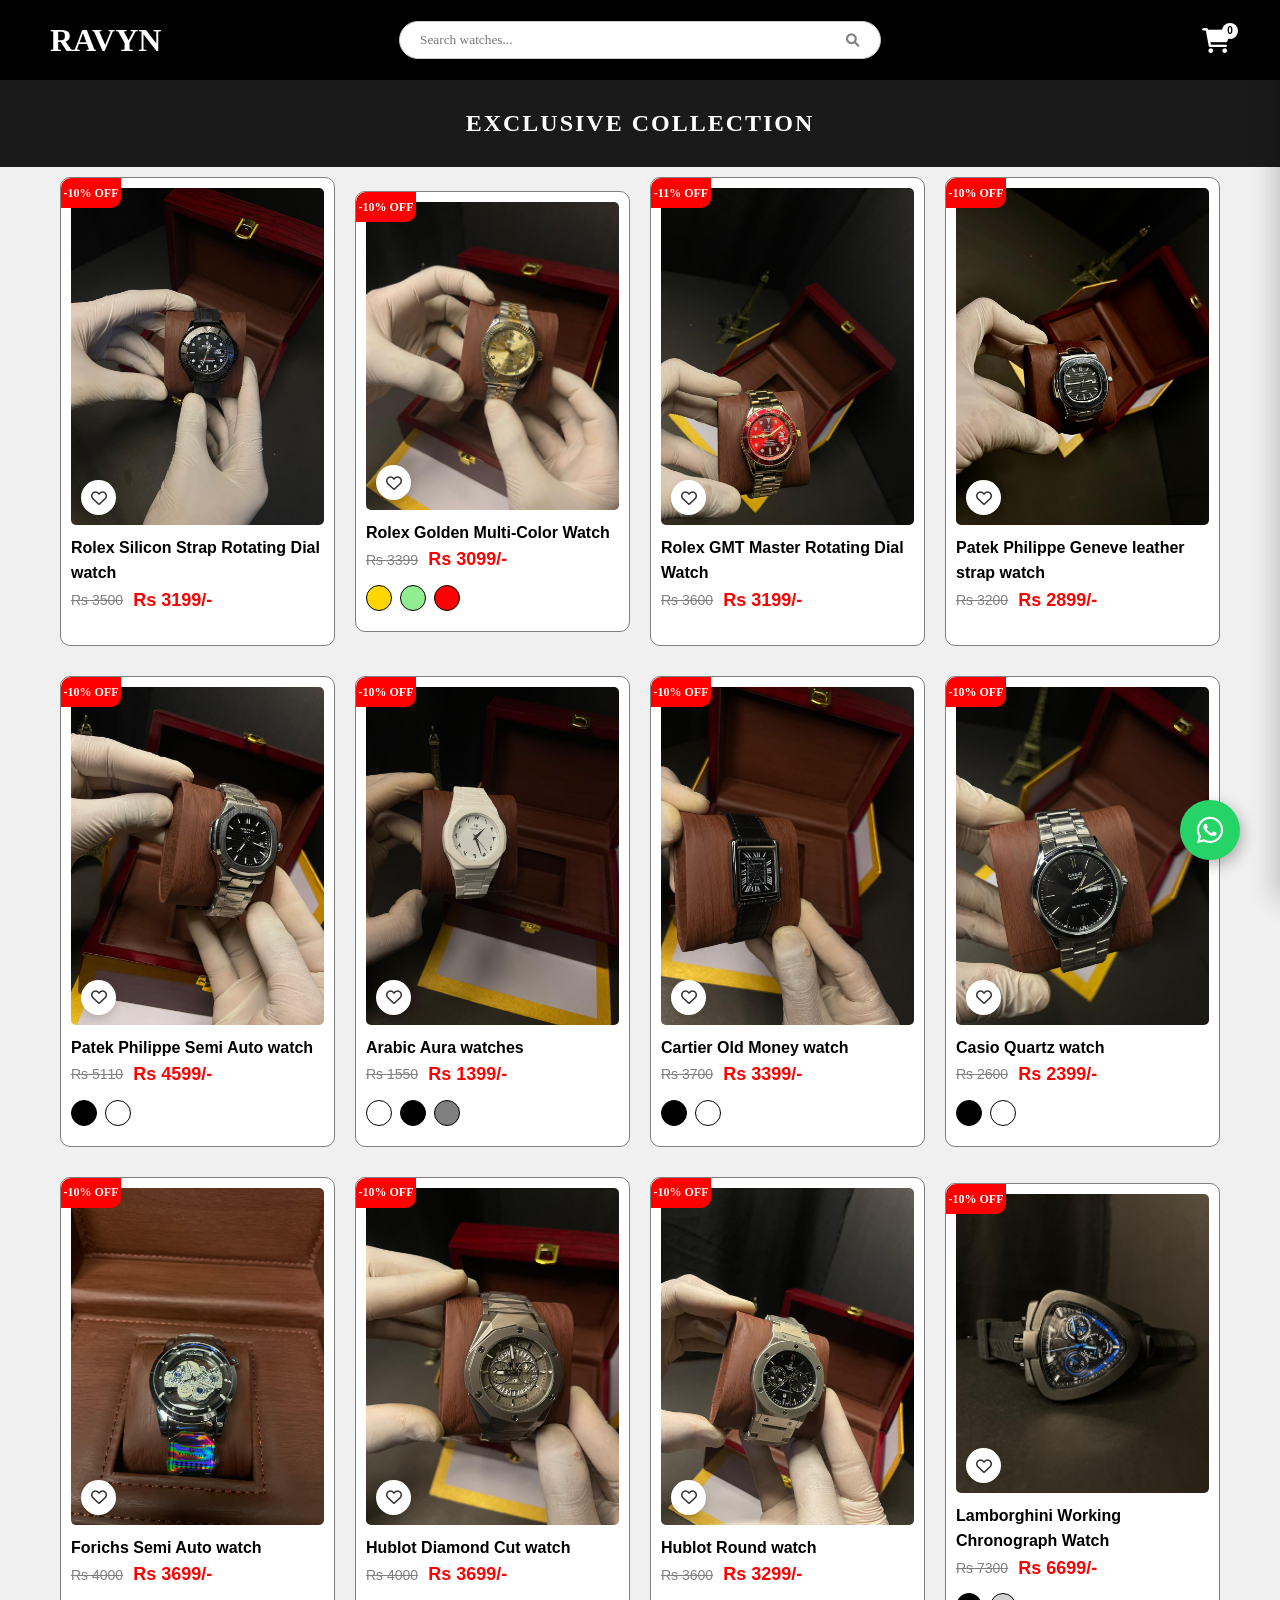
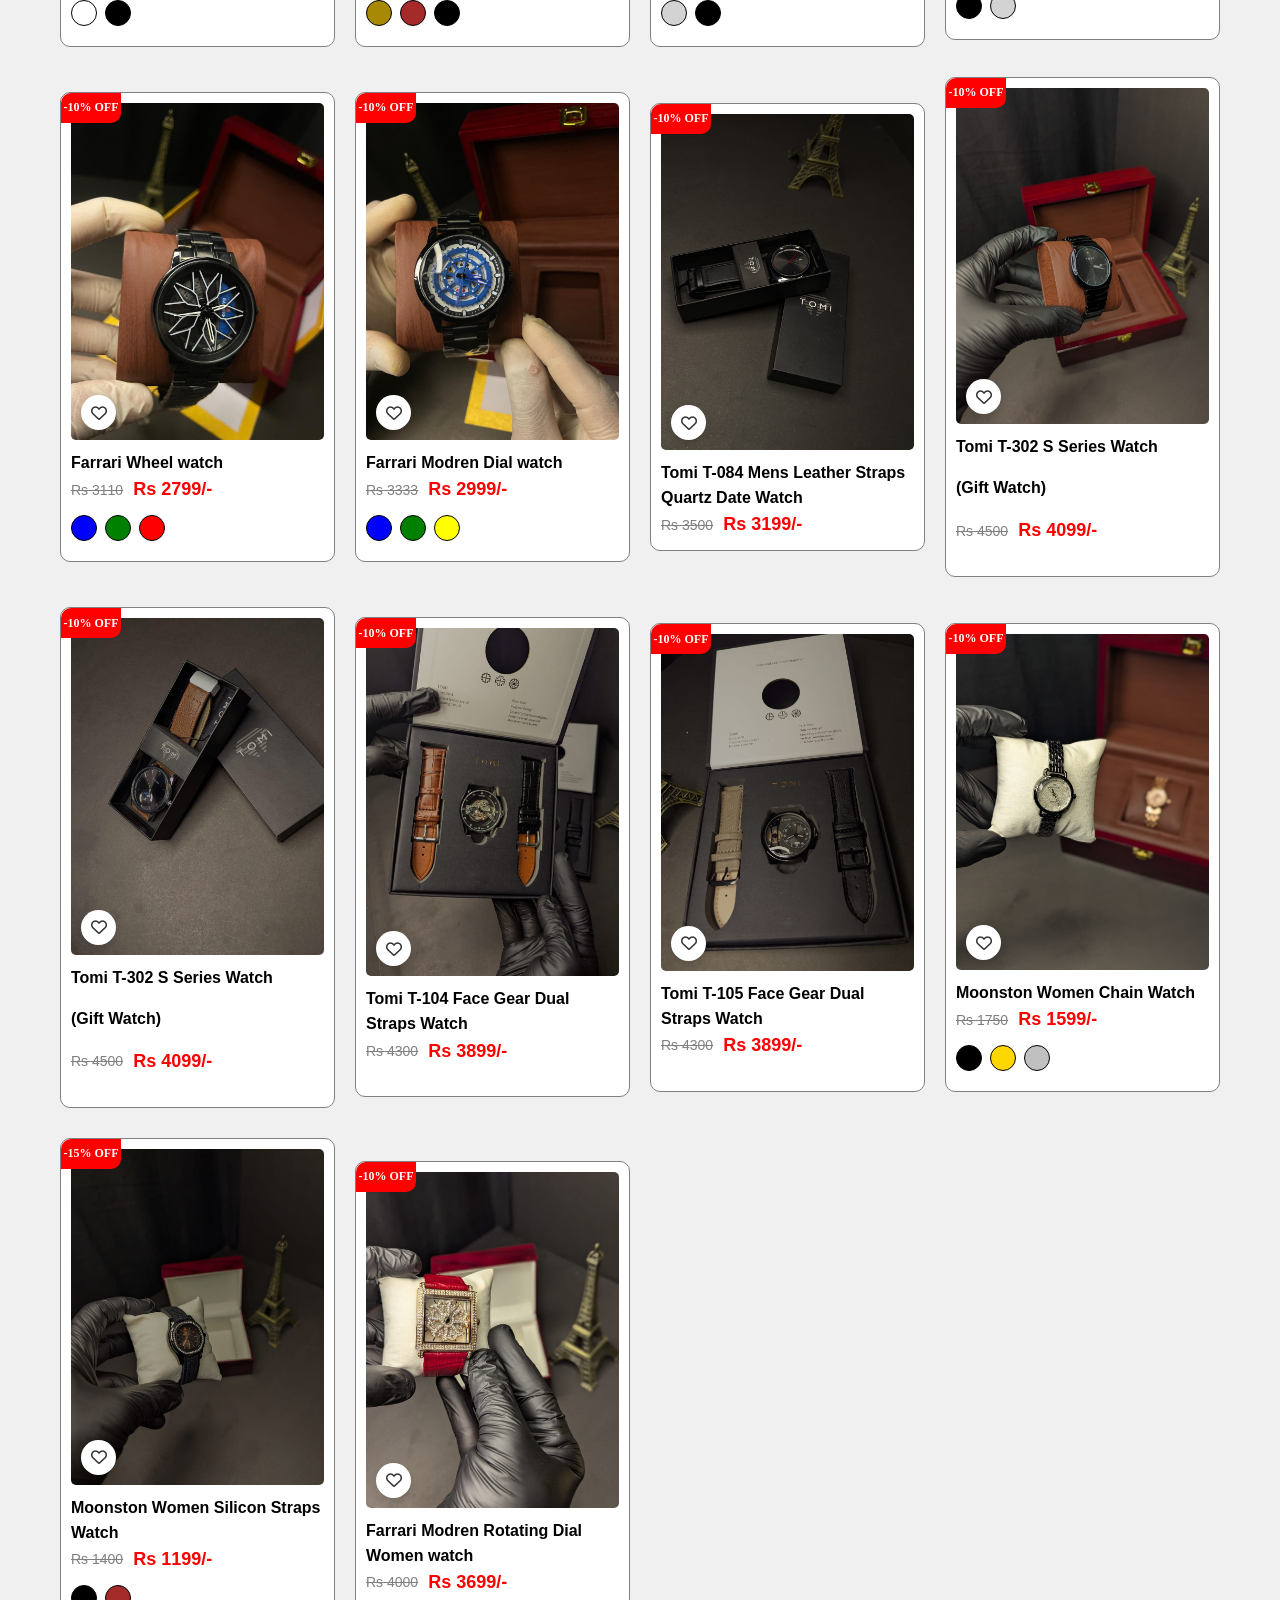
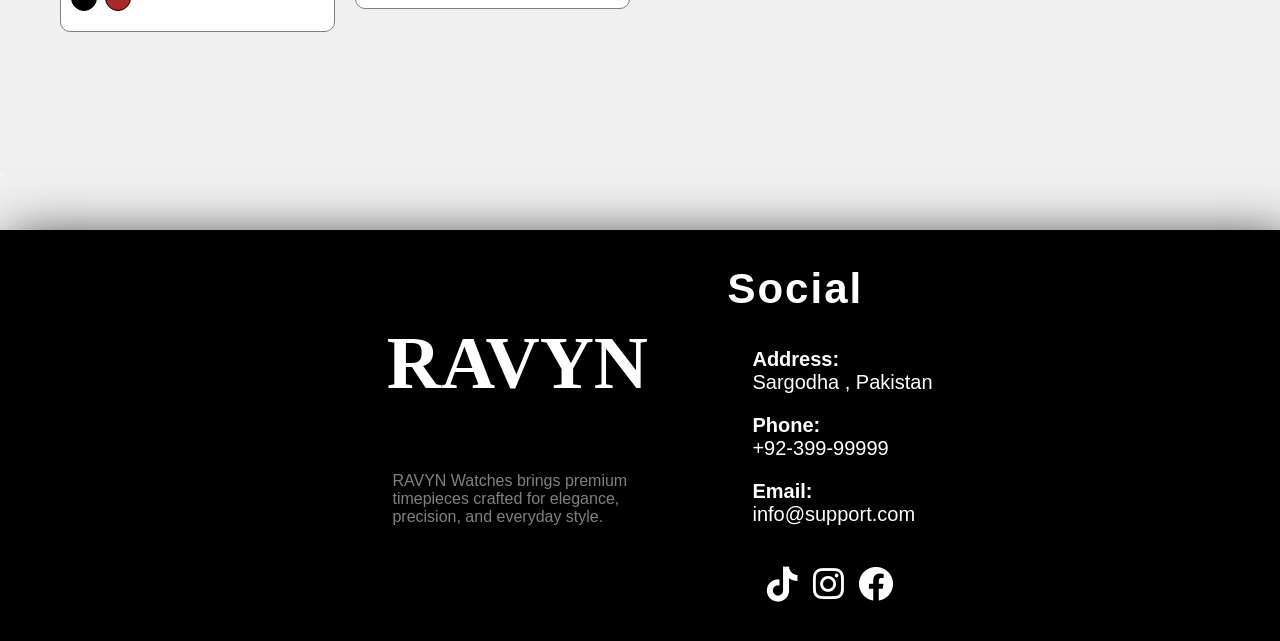
<file: collection.html>
<!DOCTYPE html>
<html lang="en">
<head>
  <title>RAVYN - All Collection</title>
  <meta charset="UTF-8">
  <meta name="viewport" content="width=device-width, initial-scale=1.0">
  <link rel="stylesheet" href="./Styles/header-footer.css">
  <link rel="stylesheet" href="./Styles/index.css">
  <link rel="stylesheet" href="./Styles/responsive.css">
  <link rel="stylesheet" href="https://cdnjs.cloudflare.com/ajax/libs/font-awesome/6.0.0/css/all.min.css">
  <style>
    .heading-container{
      background-color: #1a1a1a;
      color: #fff;
      text-align: center;
      padding: 30px 0;
      margin-bottom: 0px
    }
    .heading-container h1{margin: 0; font-size: 24px; letter-spacing: 2px; text-transform: uppercase;}
    .products-grid{
      margin-bottom: 120px;
    }
  </style>
</head>
<body>
  <header class="header">
    <div class="logo-container">
      <a href="index.html"><h1>RAVYN</h1></a>
    </div>
    
    <div class="center-nav">
        <a href="index.html" class="mobile-only-link"><p class="menu">Home</p></a>
        <a href="collection.html" class="mobile-only-link"><p class="menu">Collection</p></a>
        
        <a href="collection.html?category=men-watch" class="mobile-only-link"><p class="menu">Men Watches</p></a>
        <a href="collection.html?category=women-watch" class="mobile-only-link"><p class="menu">Women Watches</p></a>
        <a href="collection.html?category=rolex-watch" class="mobile-only-link"><p class="menu">Rolex</p></a>
        
        <a href="cart.html" class="nav-cart-link"><p class="menu">Cart</p></a>
        <i class="fa fa-window-close" id="close" aria-hidden="true"></i>
    </div>

    <div class="header-right-section">
        <div class="search-container">
            <input type="text" id="searchInput" placeholder="Search watches..." autocomplete="off">
            <button id="searchBtn"><i class="fa-solid fa-magnifying-glass"></i></button>
            <div class="search-suggestions" id="searchSuggestions"></div>
        </div>

        <a href="cart.html" class="cart-button">
            <i class="fa-solid fa-cart-shopping header-cart"></i>
            <span>0</span>
        </a>
        
        <div class="mobile">
          <i id="bar" class="fas fa-outdent"></i>
        </div>    
    </div>
  </header>

  <section class="fe-products">
    <div class="heading-container">
        <h1 class="product-heading">Exclusive Collection</h1>
    </div>
    
    <section class="products-grid js-collection-grid">
      </section>
    <p style="color: white;">.</p>
  </section>  
  
  <footer class="footer">
    <div class="footer-left-section">
        <h1>RAVYN</h1>
        <p class="footer-text">RAVYN Watches brings premium timepieces crafted for elegance, precision, and everyday style.</p>
    </div>
    <div class="footer-right-section">
      <h2>Social</h2>
      <div class="social-link">
        <p><strong>Address: <br></strong> Sargodha , Pakistan</p>
        <p><strong>Phone: <br></strong> +92-399-99999</p>
        <p><strong>Email: <br></strong> info@support.com</p>
      </div>
      <div class="social-icon">
        <i class="fa-brands fa-tiktok"></i>
        <i class="fa-brands fa-instagram"></i>
        <i class="fa-brands fa-facebook"></i>
      </div>
    </div>
  </footer>

  <div class="mobile-navbar">
    <a href="index.html" class="mobile-nav-item">
      <i class="fa-solid fa-house"></i>
      <span class="label">Home</span>
    </a>
    <a href="collection.html" class="mobile-nav-item">
      <i class="fa-solid fa-shop"></i>
      <span class="label">Shop</span>
    </a>
    <a href="wishlist.html" class="mobile-nav-item">
      <i class="fa-regular fa-heart"></i>
      <span class="label">Saved</span>
    </a>
    
    <a href="#" class="mobile-nav-item open-cart-btn">
      <i class="fa-solid fa-cart-shopping"></i>
      <span class="label">Cart</span>
    </a>
    <div class="mobile-nav-item" id="mobileSearchTrigger">
      <i class="fa-solid fa-magnifying-glass"></i>
      <span class="label">Search</span>
    </div>
  </div>
  <div id="sideSearchPanel" class="side-search-panel">
    <div class="side-search-header">
        <h3>Search RAVYN</h3>
        <i class="fa fa-window-close" id="closeSideSearch"></i>
    </div>
    <div class="side-search-body">
        <div class="search-container">
            <input type="text" id="sideSearchInput" placeholder="Search watches..." autocomplete="off">
            <button id="sideSearchBtn"><i class="fa-solid fa-magnifying-glass"></i></button>
            <div class="search-suggestions" id="searchSuggestions"></div>
        </div>
        <div class="search-suggestions" id="sideSearchSuggestions"></div>
    </div>
  </div>
  <div class="cart-overlay" id="cartOverlay"></div>
  <div class="side-cart-panel" id="sideCartPanel">
      <div class="cart-panel-header">
          <h2>Your Cart</h2>
          <i class="fa fa-window-close" id="closeCartPanel"></i>
      </div>
      <div class="cart-panel-body" id="cartPanelBody">
          </div>
      <div class="cart-panel-footer">
          <div class="cart-subtotal">
              <span>Subtotal:</span>
              <span id="cartPanelTotal">Rs 0</span>
          </div>
          <p class="cart-tax-note">Taxes and shipping calculated at checkout</p>
          <button class="checkout-btn" onclick="window.location.href='checkout.html'">Proceed to Checkout</button>
      </div>
  </div>
  <a href="https://wa.me/923354562580" class="whatsapp-float" target="_blank">
    <i class="fa-brands fa-whatsapp"></i>
  </a>

  <script src="./Script/data.js"></script>
  <script src="./Script/index.js"></script>
</body>
</html>
</file>
<file: Styles/header-footer.css>
/* =========================================
   ANNOUNCEMENT BAR
   ========================================= */
* {
  -webkit-tap-highlight-color: transparent; 
}
.announcement-bar {
    background-color: #111; 
    color: white;
    text-align: center;
    padding: 10px 40px;
    font-size: 12px;
    font-family: Arial, sans-serif;
    letter-spacing: 1.5px;
    text-transform: uppercase;
    position: relative;
    z-index: 1000;
    display: flex;
    justify-content: center;
    align-items: center;
    
    /* Updated Animation */
    opacity: 0; /* Start invisible */
    animation: dropDownFade 0.6s ease-out forwards;
}

/* New, more reliable keyframe animation */
@keyframes dropDownFade {
    0% { 
        transform: translateY(-20px); 
        opacity: 0; 
    }
    100% { 
        transform: translateY(0); 
        opacity: 1; 
    }
}

.announcement-content {
    display: flex;
    gap: 20px;
    align-items: center;
}

.dot-separator {
    color: gray;
    font-size: 10px;
}

/* Close Button Styles */
#closeAnnouncement {
    position: absolute;
    right: 5px;
    background: none;
    border: none;
    color: white;
    cursor: pointer;
    font-size: 16px;
    transition: color 0.2s linear;
}

#closeAnnouncement:hover {
    color: gray;
}

/* =========================================
   WISHLIST ICON STYLES
   ========================================= */
.wishlist-button {
    font-size: 30px;
    color: white !important;
    position: relative;
    display: flex;
    align-items: center;
    text-decoration: none;
}

.header-wishlist {
    color: white;
    font-size: 25px;
    transition: color 0.2s;
}

.header-wishlist:hover {
    color: gray;
}

/* Wishlist Badge (Counter) */
.wishlist-button span {
    font-size: 10px;
    font-weight: bold;
    font-family: Arial, Helvetica, sans-serif;
    background-color: white;
    border-radius: 50%;
    position: absolute;
    top: -5px;
    right: -8px;
    width: 16px;
    height: 16px;
    display: flex;
    justify-content: center;
    align-items: center;
    color: black;
}
.header {
  display: flex;
  justify-content: space-between;
  align-items: center;
  width: 100%;
  height: 80px;
  background-color: black;
  color: white;
  box-sizing: border-box;
  padding: 0 50px;
  z-index: 999;
  position: sticky;
}

.logo-container h1 {
  color: white;
  font-family: 'Times New Roman', Times, serif;
}

/* =========================================
   MIDDLE NAVIGATION
   ========================================= */
.center-nav {
  padding: 10px;
  background-color: black;
  justify-content: center;
  display: flex;
  align-items: center;
  gap: 30px; 
}

/* HIDE CATEGORIES ON DESKTOP */
.mobile-only-link {
  display: none;
}

.menu {
  margin: 0;
  letter-spacing: 2px;
  font-family: arial;
  font-weight: 700;
  font-size: 18px;
  cursor: pointer;
  transition: color 0.2s linear;
  color: white;
  text-decoration: none;
}

.menu::after {
  content: '';
  background-color: gray;
  margin-top: 2px;
  height: 3px;
  width: 0px;
  display: block;
  border-radius: 10px;
  transition: width .2s linear;
}

.menu:hover::after {
  width: 100%; 
}

.menu:hover {
  color: gray;
}

/* Hide Nav Cart Link on Desktop */
.nav-cart-link {
  display: none;
}

/* =========================================
   RIGHT SECTION
   ========================================= */
.header-right-section {
  display: flex;
  align-items: center;
  gap: 20px;
}

/* Search Bar Styles */
.search-container {
  display: flex;
  justify-content: space-between;
  align-items: center;
  background: white;
  border-radius: 20px;
  padding: 5px 15px;
  border: 1px solid #ccc;
  position: relative;
}

.search-container input {
  border: none;
  outline: none;
  padding: 5px;
  width: 150px;
  font-family: inherit;
}

.search-container button {
  background: none;
  border: none;
  cursor: pointer;
  color: gray;
}

/* Search Dropdown Styles */
.search-suggestions {
  position: absolute;
  top: 100%;
  left: 0;
  width: 100%;
  background: white;
  border: 1px solid #ddd;
  border-bottom-left-radius: 10px;
  border-bottom-right-radius: 10px;
  max-height: 300px;
  overflow-y: auto;
  box-shadow: 0 4px 6px rgba(0,0,0,0.1);
  display: none;
  z-index: 1001;
}

.suggestion-item {
  display: flex;
  align-items: center;
  padding: 10px;
  cursor: pointer;
  border-bottom: 1px solid #f0f0f0;
  transition: all 0.2s;
}

.suggestion-item:hover {
  background-color: #f9f9f9;
}

.suggestion-img {
  width: 40px;
  height: 40px;
  object-fit: cover;
  border-radius: 4px;
  margin-right: 10px;
}

.suggestion-info h4 {
  font-size: 13px;
  margin: 0;
  color: #333;
  font-family: arial, sans-serif;
}

.suggestion-info p {
  font-size: 11px;
  margin: 2px 0 0 0;
  color: #777;
}

/* --- CART BUTTON STYLES --- */
.cart-button {
  font-size: 30px;
  color: white !important; 
  position: relative;
  display: flex;
  align-items: center;
  text-decoration: none;
}

.header-cart {
  color: white;
  font-size: 25px;
  transition: color 0.2s;
}

.header-cart:hover {
  color: gray;
}

/* Cart Badge (Counter) */
.cart-button span {
  font-size: 10px;
  font-weight: bold;
  font-family: Arial, Helvetica, sans-serif;
  background-color: white;
  border-radius: 50%;
  position: absolute;
  top: -5px;
  right: -8px;
  width: 16px;
  height: 16px;
  display: flex;
  justify-content: center;
  align-items: center;
  color: black;
}

/* Mobile & Close Triggers */
#close {
  display: none; 
}

.mobile {
  display: none; 
}/* =========================================
   FOOTER STYLES
   ========================================= */
.footer {
  display: flex;
  flex-direction: row;
  justify-content: center;
  margin-top: 50px;
  box-shadow: 10px 10px 50px rgb(37, 37, 37);
  font-family: arial;
  background-color: black;
  color: white;
  bottom: 0;
}

.footer-left-section {
  display: flex;
  flex-direction: column;
  align-items: center;
  width: 300px;
  margin-left: 20px;
}

.footer-left-section h1 {
  font-size: 75px;
  margin-top: 90px;
  font-family: 'Times New Roman', Times, serif;
}

.footer-left-section p {
  width: 250px;
  color: gray;
}

.footer-right-section h2 {
  font-size: 42px;
  letter-spacing: 2px;
}

.footer-right-section {
  margin-left: 60px;
}

.footer-right-section p {
  font-size: 20px;
  margin-left: 25px;
  cursor: pointer;
}

.footer-right-section i {
  margin-left: 10px;
  font-size: 35px;
  cursor: pointer;
  transition: color .15s linear;
}

.footer-right-section i:hover {
  color: gray;
}

.footer-right-section .social-icon {
  margin: 40px 30px;
}

a {
  color: black;
  text-decoration: none;
}

i {
  border: none;
}
/* =========================================
   SLIDING CART PANEL & OVERLAY (GLOBAL)
   ========================================= */

/* Dark background overlay */
.cart-overlay {
    position: fixed;
    top: 0;
    left: 0;
    width: 100vw;
    height: 100vh;
    background: rgba(0, 0, 0, 0.6);
    z-index: 2999;
    opacity: 0;
    visibility: hidden;
    transition: opacity 0.3s ease, visibility 0.3s ease;
}

.cart-overlay.active {
    opacity: 1;
    visibility: visible;
}

/* The Sliding Drawer */
.side-cart-panel {
    position: fixed;
    top: 0;
    right: 0; 
    transform: translateX(100%); 
    width: 400px;
    max-width: 100vw; 
    height: 100%;
    background: white;
    z-index: 3000;
    transition: transform 0.4s cubic-bezier(0.25, 0.8, 0.25, 1);
    box-shadow: -5px 0 25px rgba(0,0,0,0.2);
    display: flex;
    flex-direction: column;
}

.side-cart-panel.active {
    transform: translateX(0); 
}

/* Header of the cart */
.cart-panel-header {
    display: flex;
    justify-content: space-between;
    align-items: center;
    padding: 20px;
    border-bottom: 1px solid #eee;
    background-color: #fafafa;
}

.cart-panel-header h2 {
    margin: 0;
    font-family: 'Times New Roman', serif;
    font-size: 24px;
}

.cart-panel-header i {
    font-size: 24px;
    cursor: pointer;
    color: #333;
    transition: color 0.2s;
}

.cart-panel-header i:hover {
    color: red;
}

/* Body (Scrollable list of items) */
.cart-panel-body {
    flex-grow: 1;
    overflow-y: auto;
    padding: 20px;
}

/* Empty State */
.empty-cart-msg {
    text-align: center;
    color: gray;
    margin-top: 50px;
    font-family: Arial, sans-serif;
}

/* Individual Cart Item */
.cart-drawer-item {
    display: flex;
    margin-bottom: 20px;
    border-bottom: 1px solid #f0f0f0;
    padding-bottom: 15px;
}

.cart-drawer-img {
    width: 80px;
    height: 80px;
    object-fit: cover;
    border-radius: 8px;
    border: 1px solid #eee;
}

.cart-drawer-details {
    margin-left: 15px;
    flex-grow: 1;
    display: flex;
    flex-direction: column;
    justify-content: space-between;
}

.cart-drawer-title {
    font-size: 14px;
    font-weight: bold;
    margin: 0 0 5px 0;
    font-family: Arial, sans-serif;
}

.cart-drawer-price {
    font-size: 14px;
    color: red;
    margin: 0;
}

.cart-drawer-actions {
    display: flex;
    justify-content: space-between;
    align-items: center;
    margin-top: 10px;
}

/* Quantity Controls in Drawer */
.drawer-qty-box {
    display: flex;
    align-items: center;
    border: 1px solid #ccc;
    border-radius: 4px;
    overflow: hidden;
}

.drawer-qty-btn {
    background: #f9f9f9;
    border: none;
    padding: 5px 10px;
    cursor: pointer;
    font-size: 14px;
}

.drawer-qty-btn:hover {
    background: #eee;
}

.drawer-qty-input {
    width: 30px;
    text-align: center;
    border: none;
    border-left: 1px solid #ccc;
    border-right: 1px solid #ccc;
    font-size: 14px;
    pointer-events: none; 
}

/* Remove button */
.drawer-remove-btn {
    background: none;
    border: none;
    color: gray;
    text-decoration: underline;
    cursor: pointer;
    font-size: 12px;
}

.drawer-remove-btn:hover {
    color: black;
}

/* Footer of the cart */
.cart-panel-footer {
    padding: 20px;
    border-top: 1px solid #eee;
    background-color: #fafafa;
}

.cart-subtotal {
    display: flex;
    justify-content: space-between;
    font-size: 18px;
    font-weight: bold;
    margin-bottom: 5px;
    font-family: Arial, sans-serif;
}

.cart-tax-note {
    font-size: 11px;
    color: gray;
    text-align: center;
    margin-bottom: 15px;
}

.checkout-btn {
    width: 100%;
    padding: 15px;
    background-color: black;
    color: white;
    border: none;
    font-size: 16px;
    font-weight: bold;
    cursor: pointer;
    border-radius: 5px;
    transition: background 0.2s;
}

.checkout-btn:hover {
    background-color: #333;
}
</file>
<file: Styles/index.css>
* {
  -webkit-tap-highlight-color: transparent; 
}
html {
  scroll-behavior: smooth;
}
body {
  margin: 0px;
  padding: 0px;
  min-height: 100vh; /* Changed from height: 100vh */
  width: 100%;
  background-color: rgb(240, 240, 240);
}
a{
  color: black;
  text-decoration: none;
}
i{
  border: none;
}

/* =========================
   PRELOADER STYLES
========================== */
#preloader {
  position: fixed;
  top: 0;
  left: 0;
  width: 100%;
  height: 100vh;
  background-color: #000000;
  z-index: 99999; 
  display: flex;
  justify-content: center;
  align-items: center;
  flex-direction: column;
  transition: opacity 0.6s ease-out, visibility 0.6s ease-out;
}

.watch-loader {
  display: flex;
  flex-direction: column;
  align-items: center;
}

.watch-face {
  width: 60px;
  height: 60px;
  border: 2px solid #ffffff;
  border-radius: 50%;
  position: relative;
  margin-bottom: 20px;
  box-shadow: 0 0 15px rgba(255, 255, 255, 0.1);
}

.watch-face::after {
  content: '';
  position: absolute;
  top: 50%;
  left: 50%;
  width: 6px;
  height: 6px;
  background: #ffffff;
  border-radius: 50%;
  transform: translate(-50%, -50%);
  z-index: 10;
}

.watch-hand {
  position: absolute;
  bottom: 50%;
  left: 50%;
  background: #ffffff;
  transform-origin: bottom center;
  border-radius: 10px;
}

.hour-hand {
  width: 2px;
  height: 15px;
  margin-left: -1px;
  animation: spin 12s linear infinite;
}

.minute-hand {
  width: 2px;
  height: 25px;
  margin-left: -1px;
  animation: spin 1s linear infinite;
}

.watch-loader p {
  color: #ffffff;
  font-family: 'Bodoni Moda', serif;
  letter-spacing: 6px;
  font-size: 16px;
  margin: 0;
  animation: pulse 1.5s ease-in-out infinite;
}

@keyframes spin {
  100% { transform: rotate(360deg); }
}

@keyframes pulse {
  0%, 100% { opacity: 0.4; }
  50% { opacity: 1; }
}

.preloader-hidden {
  opacity: 0 !important;
  visibility: hidden !important;
}

.hero-section{
  display: flex;
  justify-content: space-between;
  align-items: center;
  height: 80vh;
  margin: 20px 30px;
  border-radius: 10px;
  box-shadow: 20px 20px 60px black;
  background-image: url(../Images/hero-section.png);
  background-repeat: no-repeat;
  background-position: center center;
  background-size: cover;
}
.hero-left{
  width: 70%;
  margin-left: 70px;
  font-style: italic;
}
.hero-left h2{
  font-size: 40px;
  font-family: 'Bodoni Moda', serif;
}
.hero-left h4{
  color: gray;
  font-family: 'Montserrat';
}
.hero-left button{
  padding: 15px 30px;
  background-color: black;
  color: white;
  font-size: 18px;
  border: none;
  border-radius: 30px;
  margin:50px 10px;
  cursor: pointer;
  transition: all .2s linear;
  box-shadow: 5px 5px 15px gray;
}
.hero-left button:active{
  background-color: rgb(240, 240, 240);
  color: black;
}
.fe-products {
  scroll-margin-top: 80px; 
}
.product-deal{
  width: 100%;
  text-align: center;
  background-color: black;
  color: white;
  font-weight: bold;
  padding: 20px 0px;
  letter-spacing: 5px;
}
.product-deal span{
  color: gray;
}
.heading-container{
  width: auto;
  height: auto;
  display: flex;
  justify-content: center;
  align-items: center;
}
.product-heading{
  text-align: center;
  padding: 0px 0px;
  font-size: 44px;
  margin-top: 30px;
  margin-bottom: 30px;
  display: inline-block;
}
.products-grid {
  display: grid;
  place-items: center;
  grid-template-columns: repeat(auto-fill, minmax(250px, 1fr)); 
  justify-content: start; 
  padding: 10px 60px;
  column-gap: 20px;
  row-gap: 30px;
  max-width: 1200px;
  margin: 0 auto;
}
.dis-container-display{
  display: none;
}
.products{
  display: flex;
  flex-direction: column;
  justify-content: center;
  align-items: center;
  border-radius: 10px;
  background-color: #fff;
  border: 1px solid gray;
  transition: box-shadow .25s ease;
  cursor: pointer;
  padding: 10px;
  height: auto;
  position: relative; 
}

/* Color Variation Styles */
.product-variations {
    display: flex;
    gap: 8px;
    margin: 10px 0;
    justify-content: flex-start;
}
.variation-dot {
    width: 24px;
    height: 24px;
    border-radius: 50%;
    border: 1px solid black;
    cursor: pointer;
    transition: transform 0.2s ease, border-color 0.2s ease;
}
.variation-dot:hover {
    transform: scale(1.2);
    border-color: #000;
}
.products-top {
  height: auto;
  display: flex;
  object-fit: contain;
  justify-content: center;
  align-items: center;
  position: relative; 
  overflow: hidden; 
}
.product-image{
  width: 100%;
  height: auto;
  border-radius: 5px;
  font-weight: bold;
}
.products:hover{
  box-shadow: 5px 5px 15px gray;
  .product-name{
    color: rgb(37, 37, 37);
    text-decoration: underline;
  }
}

/* =========================================
   WISHLIST TOGGLE BUTTON (INSIDE IMAGE FRAME)
   ========================================= */
.wishlist-toggle-btn {
    position: absolute;
    bottom: 10px; 
    left: 10px;   
    background: white;
    border: none;
    border-radius: 50%;
    width: 35px;
    height: 35px;
    display: flex;
    justify-content: center;
    align-items: center;
    box-shadow: 0 4px 10px rgba(0,0,0,0.15);
    cursor: pointer;
    z-index: 25; 
    transition: transform 0.2s ease, box-shadow 0.2s ease;
    color: #333;
}
.wishlist-toggle-btn:hover {
    transform: scale(1.1);
    box-shadow: 0 6px 15px rgba(0,0,0,0.2);
}
.wishlist-toggle-btn i {
    font-size: 16px;
    transition: color 0.3s ease;
}
.wishlist-toggle-btn.active i {
    font-weight: 900; 
    color: #e74c3c; 
}
.wishlist-toggle-btn.pop i {
    animation: heartPop 0.4s cubic-bezier(0.175, 0.885, 0.32, 1.275);
}
@keyframes heartPop {
    0% { transform: scale(1); }
    50% { transform: scale(1.4); }
    100% { transform: scale(1); }
}

/* =========================================
   HEADER WISHLIST ICON STYLES
   ========================================= */
.wishlist-button {
    font-size: 30px;
    color: white !important;
    position: relative;
    display: flex;
    align-items: center;
    text-decoration: none;
}
.header-wishlist {
    color: white;
    font-size: 25px;
    transition: color 0.2s;
}
.header-wishlist:hover {
    color: gray;
}
.wishlist-button span {
    font-size: 10px;
    font-weight: bold;
    font-family: Arial, Helvetica, sans-serif;
    background-color: white;
    border-radius: 50%;
    position: absolute;
    top: -5px;
    right: -8px;
    width: 16px;
    height: 16px;
    display: flex;
    justify-content: center;
    align-items: center;
    color: black;
}

.image-cart-btn {
  position: absolute;
  bottom: 10px;
  right: -50px; 
  width: 40px;
  height: 40px;
  background-color: white;
  border: 1px solid black;
  border-radius: 50%;
  display: flex;
  justify-content: center;
  align-items: center;
  cursor: pointer;
  transition: right 0.3s ease, background-color 0.2s ease;
  z-index: 25; 
  box-shadow: 0px 4px 6px rgba(0,0,0,0.1);
}
.image-cart-btn i {
  color: black;
  font-size: 16px;
  transition: color 0.2s ease;
}
.image-cart-btn:hover {
  background-color: black;
}
.image-cart-btn:hover i {
  color: white;
}
.products:hover .image-cart-btn {
  right: 10px; 
}
.dis-container {
  display: flex;
  align-items: center;
  justify-content: center;
  color: white;
  background-color: red;
  width: 60px; 
  height: 30px;
  position: absolute;
  top: 0;
  left: 0;
  border-top-left-radius: 10px;
  border-bottom-right-radius: 10px;
  font-size: 12px;
  font-weight: bold;
  z-index: 10; 
}
.product-bottom{
  display: flex;
  flex-direction: column;
  width: 100%;
  margin: 0px 10px;
  font-family: arial;
  position: relative;
}
.price-button-container{
  width: 100%;
  height: 30px;
  display: flex;
  justify-content: flex-start; 
  align-items: center; 
  box-sizing: border-box;
}
.product-bottom i{
  font-size: 28px;
  color: black;
}
.product-bottom button{
  cursor: pointer;
  position: absolute;
  bottom: 5px;
  right: 5px;
  background-color: #fff;
  padding: 10px;
  border: 1px solid black;
  border-radius: 50px;
  transition: box-shadow .1s linear;
}
.product-bottom button:hover{
  box-shadow: 3px 3px 7px gray;
}
.product-name-container{
  height: auto;
  width: 100%;
}
.product-name{
  margin-top: 10px;
  font-size: 16px;
  transition: all .1s ease;
  line-height: 25px;
  margin-bottom:0px;
}
.product-name:active{
  color: gray;
}
.price-stack {
  display: flex;
  flex-direction: row; 
  justify-content: flex-start;
  align-items: center; 
  gap: 10px; 
  line-height: 1.2;
}
.discount-price {
  margin: 0;
  color: gray; 
  text-decoration: line-through;
  font-size: 14px;
}
.product-price {
  font-size: 18px;
  font-weight: 700;
  margin: 0;
  color: red;
}
.button-container{
  width: 100%;
  height: auto;
  display: flex;
  justify-content: center;
  align-items: center;
  margin: 40px 0px;
}
.see-button{
  padding: 15px 40px;
  font-size: 18px;
  border: none;
  border-radius: 50px;
  background-color: black;
  color: white;
  cursor: pointer;
  box-shadow: 10px 10px 50px black;
  transition: box-shadow .2s linear;
}
.see-button:hover{
  box-shadow: 7px 7px 20px black;
}

/* --- Optimized Carousel & Scrollbar --- */
.carousel-wrapper {
  margin-top: 70px;
  position: relative;
  width: 100%;
  overflow: hidden; 
}
.slider-container {
    width: 100%;
    overflow-x: auto; 
    display: flex;
    padding-bottom: 25px;
    scroll-behavior: smooth; 
    -webkit-overflow-scrolling: touch; 
    will-change: scroll-position; 
    scrollbar-width: thin;
    scrollbar-color: #000000 #e0e0e0;
}
.slider-container::-webkit-scrollbar {
    height: 8px;
}
.slider-container::-webkit-scrollbar-track {
    background: #e0e0e0;
    border-radius: 10px;
    margin: 0 50px;
}
.slider-container::-webkit-scrollbar-thumb {
    background: #000000;
    border-radius: 10px;
    border: 2px solid #e0e0e0;
}
.slider-track {
    display: flex;
    width: 100%;
}
.slide {
    flex: 0 0 33.333%; 
    display: flex;
    flex-direction: column;
    align-items: center;
    justify-content: center;
    padding: 20px 0;
    cursor: pointer;
}
.slide img {
    width: 85%;
    max-width: 260px;
    height: auto;
    aspect-ratio: 1/1;
    border-radius: 50%;
    border: 1px solid #ddd;
    object-fit: cover;
    background: white;
    box-shadow: 0 4px 15px rgba(0,0,0,0.1);
    transition: transform 0.4s ease; 
}
.slide:hover img {
    transform: scale(1.05); 
}
.slide.active {
  transform: scale(1);
  opacity: 1;
}

/* =========================
   REVIEWS SECTION STYLES
========================== */
.reviews-section {
    padding: 40px 20px;
    background-color: #fff;
    max-width: 1200px;
    margin: 0 auto;
    border-top: 2px solid gray;
    background-color: rgb(240, 240, 240);
}
.reviews-grid-container {
    display: flex; 
    gap: 20px;
    overflow-x: auto; 
    padding: 20px 10px;
    scroll-snap-type: x mandatory; 
    scroll-behavior: smooth;
    scrollbar-width: thin; 
    scrollbar-color: #000 #e0e0e0;
}
.reviews-grid-container::-webkit-scrollbar {
    height: 6px;
}
.reviews-grid-container::-webkit-scrollbar-track {
    background: #e0e0e0;
    border-radius: 10px;
}
.reviews-grid-container::-webkit-scrollbar-thumb {
    background: #000;
    border-radius: 10px;
}
.review-card {
    flex: 0 0 300px; 
    scroll-snap-align: start; 
    background-color: #fff;
    border: 1px solid #e0e0e0;
    border-radius: 15px;
    padding: 25px;
    box-shadow: 0 5px 15px rgba(0,0,0,0.05);
    margin-bottom: 80px;
}

/* =========================================
   ANTI-COPY PROTECTION (OVERLAY & SELECTION)
   ========================================= */
.products, 
.prodetails, 
.slide,
.carousel-wrapper {
    -webkit-user-select: none; 
    -moz-user-select: none; 
    -ms-user-select: none; 
    user-select: none; 
}
.product-image, 
.main-img, 
.small-img-col img, 
.slide img {
    -webkit-user-drag: none; 
    -khtml-user-drag: none; 
    -moz-user-drag: none; 
    -o-user-drag: none; 
}
.products-top, 
.slide {
    position: relative;
}
.products-top::after, 
.slide::after {
    content: '';
    position: absolute;
    top: 0; left: 0; right: 0; bottom: 0;
    z-index: 5;
    background: transparent; 
}
.button-container, 
.product-bottom button, 
.nav-btn, 
.see-button,
.small-img-col,
.qty-btn {
    position: relative;
    z-index: 20; 
}
</file>
<file: Styles/responsive.css>
/* =========================================
   1. BASE STYLES (Global)
   ========================================= */
.whatsapp-float {
    position: fixed;
    width: 60px;
    height: 60px;
    bottom: 40px;
    right: 40px;
    background-color: #25d366;
    color: #FFF;
    border-radius: 50px;
    text-align: center;
    font-size: 30px;
    box-shadow: 2px 5px 15px rgba(0, 0, 0, 0.3);
    z-index: 1000;
    display: flex;
    align-items: center;
    justify-content: center;
    text-decoration: none;
    transition: transform 0.3s ease, background-color 0.3s ease;
}
.whatsapp-float:hover {
    background-color: #128c7e;
    transform: scale(1.1);
    color: white;
}
.side-search-panel {
    position: fixed;
    top: 0;
    right: -500%;
    width: 300px;
    height: 100%;
    background: white;
    z-index: 2000;
    transition: right 0.3s ease;
    padding: 20px;
    box-shadow: -5px 0 15px rgba(0,0,0,0.1);
}
.side-search-panel.active {
    right: 0;
}
.side-search-header {
    display: flex;
    justify-content: space-between;
    align-items: center;
    margin-bottom: 20px;
}
.mobile-nav-item {
    color: white;
}
.mobile-navbar {
    width: 100vw;
    display: none;
    margin-top: 1px;
    background-color: black;
}

/* =========================================
   2. MEDIA QUERIES
   ========================================= */
@media (max-width: 1200px) {
    .fe {
        flex: 0 0 5%;
        background-color: #ffff;
        height: 180px;
        padding: 10px;
        font-family: arial;
        border-radius: 10px;
        border: 1px solid gray;
    }
}
@media (max-width: 1024px) {
    .hero-section {
        background-position: 65% center;
        background-size: cover;
    }
}
@media (max-width: 900px) {
    .hero-section {
        background-position: center center;
        background-size: cover;
    }
    .hero-left {
        width: 480px;
    }
    .social-icon i {
        font-size: 30px;
        margin: 0px;
    }
}
@media (max-width: 820px) {
    .comparision-table-container {
        padding-bottom: 40px;
        margin-bottom: 80px;
    }
    body {
        padding-bottom: 90px !important;
    }
    .whatsapp-float {
        bottom: 100px !important;
    }
    .cart-summary,
    .checkout-container {
        margin-bottom: 20px;
    }
    .prodetails {
        display: flex;
        flex-direction: column; 
        width: 100%; 
    }
    .single-pro-image {
        width: 100%;
        margin-right: 0px; 
        margin-bottom: 30px;
        display: flex;
        flex-direction: column;
        align-items: center; 
    }
    .main-img {
        width: 100%;
        max-width: 500px; 
        object-fit: contain; 
    }
    .single-pro-details {
        width: 100%;
    }
    .button-container{
        display: flex;
        flex-direction: column;
        width: 100%;
    }
    .add-cart-btn { 
        width: 44%;
    }
    .buy-now-btn {
        width: 47%;
    }
}

@media (min-width: 800px) {
    .header {
        position: relative; 
    }
    .header-right-section .search-container {
        position: absolute;
        left: 50%;
        transform: translateX(-50%);
        width: 40vw; 
        max-width: 450px; 
    }
    .search-container input {
        width: 100%;
        flex: 1;
        margin-right: 10px; 
    }
    .center-nav {
        margin-left: auto;
        margin-right: 30px; 
    }
}

@media (max-width: 799px) {
    .header-right-section .search-container {
        display: none !important;
    }
    .header-right-section .cart-button,
    .header-right-section .wishlist-button {
        display: none !important;
    }
    .nav-cart-link {
        display: block !important;
    }
    .mobile-only-link {
        display: block !important; 
    }
    .header-right-section {
        position: static;      
        right: auto;            
        height: auto;          
        width: auto;            
        background-color: transparent; 
        box-shadow: none;      
        padding: 0;
        display: flex;
        flex-direction: row;   
        align-items: center;
        justify-content: flex-end;
    }
    .mobile {
        display: flex !important; 
        align-items: center;
        margin-left: 20px;
        font-size: 24px;
        cursor: pointer;
        color: white; 
    }
    .center-nav {
        display: flex;
        flex-direction: column;
        justify-content: flex-start;
        align-items: flex-start;
        position: fixed;
        top: 0;
        right: -300px; 
        height: 100vh;
        width: 250px;
        background-color: white;
        padding: 80px 0 0 20px;
        box-shadow: 0 40px 60px rgba(0, 0, 0, .1);
        transition: right .3s linear;
        z-index: 1000;
    }
    .center-nav.active {
        right: 0px; 
    }
    .center-nav a {
        width: 100%;
        margin-bottom: 5px;
        border-bottom: 1px solid #eee;
    }
    .center-nav .menu {
        color: black; 
        font-size: 18px;
        display: block;
        padding-bottom: 5px;
    }
    #close {
        display: initial;
        position: absolute;
        top: 30px;
        left: 20px;
        color: black;
        font-size: 25px;
        cursor: pointer;
    }
    .hero-section {
        margin: 10px 0;
        height: 70vh;
        margin: 10px 30px;
        border-radius: 15px;
        box-shadow: 5px 5px 15px rgba(0, 0, 0, 0.3);
        background-position: top 40% right 30%;
    }
    .hero-left {
        margin-left: 20px;
    }
    .hero-left h2 {
        width: 500px;
        font-size: 40px;
    }
    .products-grid {
        display: grid;
        padding: 20px 20px;
        column-gap: 25px;
        row-gap: 10px;
    }
    .footer-left-section {
        display: flex;
        flex-direction: column;
        align-items: center;
        width: 250px;
        margin-left: 20px;
    }
    .footer-left-section img {
        width: 180px;
    }
    .image-cart-btn {
        right: 10px; 
        width: 35px;
        height: 35px;
    }
    .image-cart-btn i {
        font-size: 14px;
    }
    .footer-text {
        font-size: 12px;
    }
    .social-icon i {
        font-size: 30px;
        margin: 0px;
    }
}

@media (max-width: 768px) {
  .hero-section{
    margin: 10px;
    box-shadow: 0px 0px 40px black;
    height: 80vh;
  }
    .whatsapp-float {
        width: 50px;
        height: 50px;
        bottom: 80px;
        right: 20px;
        font-size: 25px;
    }
    .slide p {
        font-size: 16px;
    }
    .reviews-grid-container {
        padding: 20px 10px;
    }
    .review-card {
        padding: 20px;
    }
}

/* Mobile Devices */
@media (max-width: 600px) {
    .announcement-content {
        gap: 8px;
        font-size: 9px;
    }
    .announcement-bar {
        padding: 10px 30px 10px 10px;
    }
    .empty-heart-icon {
        width: 120px;
        height: 120px;
        font-size: 50px;
    }
    .empty-state h2 {
        font-size: 24px;
    }
    .hero-section {
        margin-left: 0px;
        margin-right: 0px;
        margin-top: 10px;
        background-size: cover;
        background-position: top 30% right 35%;
        background-repeat: no-repeat;
    }
    .header {
        left: 0;
        margin-bottom: 0px;
    }
    .hero-left h4,
    .hero-left {
        width: 70%;
    }
    .products {
        display: flex;
        flex-direction: column;
        justify-content: center;
        align-items: center;
        box-shadow: 10px 10px 30px gray;
        border-radius: 10px;
        transition: box-shadow .15s linear;
        cursor: pointer;
        background-color: white;
        height: auto;
    }
    .product-image {
        width: 200px;
    }
}

@media (max-width: 550px) {
    .hero-section {
        margin-left: 10px;
        margin-right: 10px;
        margin-top: 10px;
        width: 100%;
        background-size: cover;
        background-position-x: 76%;
        background-repeat: no-repeat;
    }
    .header {
        left: 0;
    }
    .products-grid {
        column-gap: 7px;
        padding: 30px 10px;
        grid-template-columns: 1fr 1fr;
    }
    .products {
        box-shadow: 10px 10px 30px gray;
        border-radius: 10px;
        padding: 10px 10px;
    }
    .product-image {
        width: 100%;
    }
    .hero-left {
        width: 68%;
    }
    .hero-section h2 {
        font-size: 30px;
        width: 80%;
    }
    .hero-section h4 {
        font-size: 15px;
        margin-top: 15px;
        width: 85%;
    }
    .hero-left button {
        font-size: 14px;
        margin: 10px 7px;
        padding: 8px 14px;
    }
}

@media (max-width: 480px) {
    .review-card {
        flex: 0 0 85%;
    }
    .prodetails {
        padding: 10px 20px;
        width: 100%;
    }
    .pro-name { font-size: 22px; }
    .pro-price { font-size: 20px; }
    .add-cart-btn, .buy-now-btn {
        width: 100%;
        display: block; 
        text-align: center;
    }
}
/* Mobile responsiveness for the Drawer */
@media (max-width: 450px) {
    .side-cart-panel {
        width: 100%; /* Takes full width on very small phones */
    }
}
@media (max-width: 430px) {
    .header {
        height: 50px;
        width: 100%;
        margin-bottom: 0px;
    }
    .header h1 {
        font-size: 24px;
    }
    .hero-section {
        border-radius: 0px;
        width: 100%;
        height: 300px;
        margin: 10px 0px;
        box-shadow: none;
        background-position-x: 78%;
        background-size: cover;
    }
    .hero-left {
        width: 75%;
        line-height: 30px;
    }
    .hero-section h2 {
        font-size: 22px;
        width: 80%;
    }
    .hero-section h4 {
        line-height: 12px;
        font-size: 12px;
        margin-top: 15px;
    }
    .product-heading {
        font-size: 20px;
    }
    .products-grid {
        grid-template-columns: 1fr 1fr;
        padding: 0px 0px;
    }
    .products {
        box-shadow: 10px 10px 30px gray;
        border-radius: 10px;
        height: auto;
        width: auto;
    }
    .wishlist-toggle-btn {
        bottom: 10px;
        left: 10px;
        width: 30px;
        height: 30px;
    }
    .wishlist-toggle-btn i {
        font-size: 14px;
    }
    .product-image {
        width: 100%;
    }
    .product-name {
        font-size: 14px;
    }
    .product-price {
        font-size: 14px;
    }
    .footer {
        display: none !important;
    }
    .mobile-navbar {
        display: flex;
        justify-content: space-around;
        align-items: center;
        position: fixed;
        bottom: 0;
        left: 0px;
        width: 100vw;
        height: 65px;
        box-shadow: 0 -2px 10px rgba(0, 0, 0, 0.1);
        z-index: 2000;
        border-top: 1px solid #ddd;
        margin-top: 1px;
    }
    .mobile-nav-item {
        display: flex;
        flex-direction: column;
        align-items: center;
        text-decoration: none;
        flex: 1;
    }
    .mobile-nav-item i {
        font-size: 20px;
        margin-bottom: 4px;
    }
    .mobile-nav-item .label {
        font-size: 11px;
        font-family: Arial, sans-serif;
        font-weight: 500;
    }
    body {
        padding-bottom: 70px;
    }
}

@media (max-width: 400px) {
    .header-right-section .search-container {
        display: none !important;
    }
    .footer {
        display: none !important;
    }
    .mobile-navbar {
        display: flex;
        justify-content: space-around;
        align-items: center;
        position: fixed;
        bottom: 0;
        left: 0;
        width: 100vw;
        height: 65px;
        box-shadow: 0 -2px 10px rgba(0, 0, 0, 0.1);
        z-index: 2000;
        border-top: 1px solid #ddd;
    }
    .mobile-nav-item {
        display: flex;
        flex-direction: column;
        align-items: center;
        text-decoration: none;
        color: white;
        flex: 1;
        cursor: pointer;
    }
    .mobile-nav-item i {
        font-size: 20px;
        margin-bottom: 4px;
    }
    .mobile-nav-item .label {
        font-size: 11px;
        font-family: Arial, sans-serif;
    }
    .search-side-panel {
        position: fixed;
        top: 0;
        right: -100%;
        width: 100%;
        height: 100vh;
        background-color: white;
        z-index: 3000;
        transition: right 0.3s ease-in-out;
        display: flex;
        flex-direction: column;
        box-shadow: -5px 0 15px rgba(0, 0, 0, 0.1);
    }
    .search-side-panel.active {
        right: 0;
    }
    .panel-header {
        display: flex;
        justify-content: space-between;
        align-items: center;
        padding: 20px;
        border-bottom: 1px solid #eee;
        background: #f9f9f9;
    }
    .panel-header h2 {
        margin: 0;
        font-size: 20px;
        font-family: 'Times New Roman', serif;
    }
    .panel-header i {
        font-size: 24px;
        padding: 10px;
    }
    .panel-body {
        padding: 20px;
        overflow-y: auto;
    }
    .mobile-search-box {
        display: flex;
        border-bottom: 2px solid #333;
        margin-bottom: 20px;
    }
    .mobile-search-box input {
        flex: 1;
        border: none;
        outline: none;
        padding: 10px;
        font-size: 18px;
    }
    .mobile-search-box button {
        background: none;
        border: none;
        font-size: 20px;
    }
    #sideSearchSuggestions {
        position: static;
        box-shadow: none;
        border: none;
        display: block;
    }
    .header {
        height: 50px;
        width: 100%;
    }
    .header h1 {
        font-size: 24px;
    }
    .hero-section {
        width: 100%;
        height: 300px;
        margin: 0px 0px;
        background-position-x: 80%;
        background-size: cover;
    }
    .hero-left {
        width: 60%;
    }
    .hero-section h2 {
        font-size: 16px;
        line-height: 24px;
        width: 80%;
    }
    .hero-section h4 {
        font-size: 8px;
        margin-top: 15px;
        line-height: 10px;
    }
    .hero-left button {
        font-size: 8px;
        margin: 10px 7px;
        padding: 8px 14px;
    }
    .product-deal {
        letter-spacing: 2px;
        font-size: 12px;
        padding: 10px 0px;
    }
    .carousel-wrapper {
        width: 100%;
    }
    .product-heading {
        font-size: 20px;
        width: 100%;
    }
    .heading-container {
        width: auto;
        height: auto;
        display: flex;
        justify-content: center;
        align-items: center;
    }
    .products-grid {
        grid-template-columns: 1fr 1fr;
        padding: 0px 0px;
        column-gap: 5px;
    }
    .products {
        border-radius: 10px;
        height: auto;
        width: 160px;
    }
    .products-top {
        width: 100%;
    }
    .product-bottom {
        width: 100%;
    }
    .product-image {
        width: 100%;
    }
    .product-name {
        font-size: 14px;
    }
    .product-price {
        margin-top: 5px;
        font-size: 16px;
    }
    .product-bottom button {
        position: absolute;
        bottom: 0px;
        right: 0%;
    }
    .product-bottom button i {
        font-size: 12px;
    }
}

@media (max-width: 360px) {
    body {
        padding-bottom: 70px;
    }
    .hero-section{
        margin: 10px 0px;
        box-shadow: none;
    }
    .hero-section button{
        font-size: 14px;
        padding: 10px 15px;
    }
    .hero-left {
        width: 240px;
        line-height: 20px;
    }
    .products-grid{
        column-gap: 5px;
        row-gap: 5px;
        padding: 0px;
    }
    .products{
        height: auto;
        width: auto;
    }
    .product-price{
        font-size: 14px;
    }
    .price-button-container i{
        font-size: 22px;
    }
}
</file>
